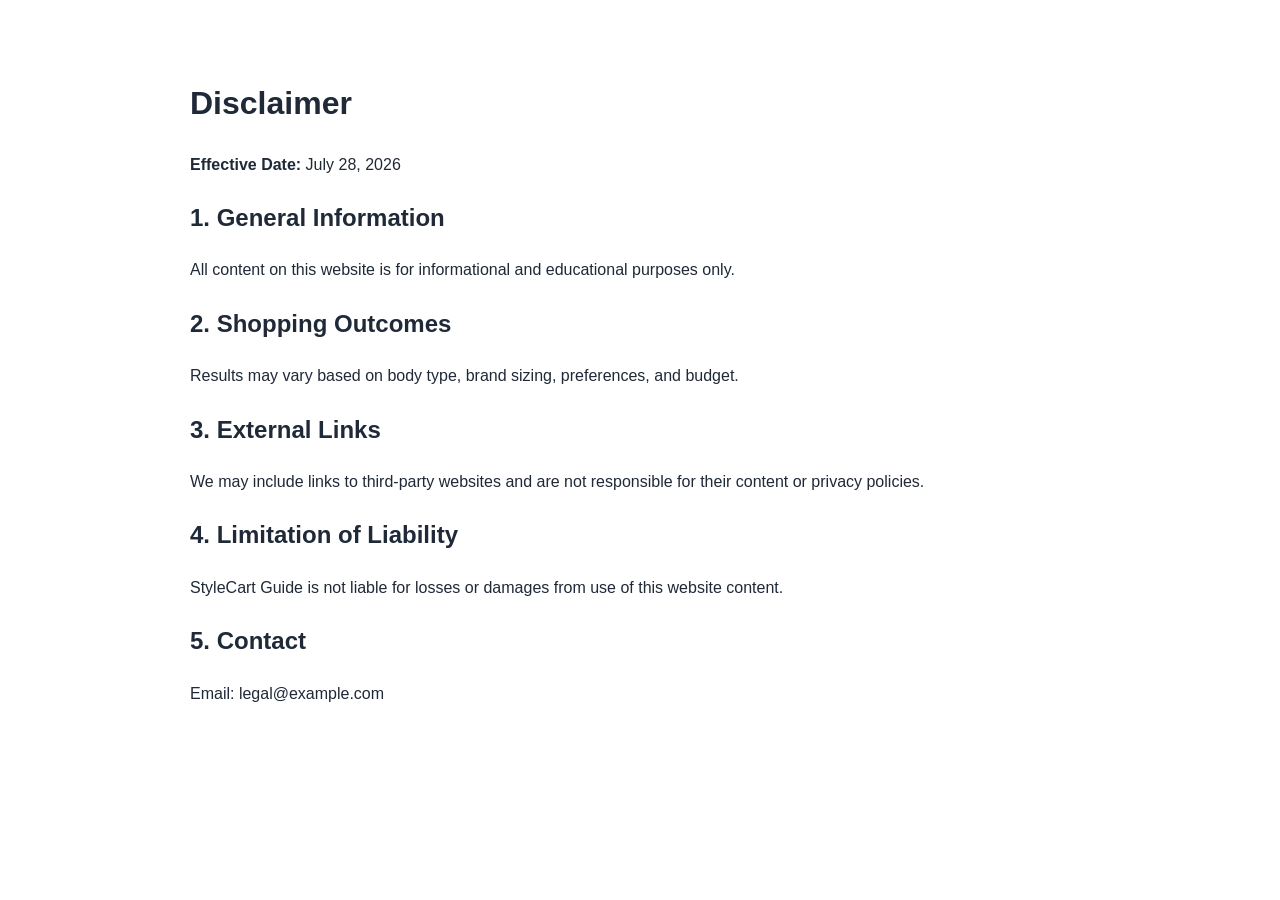
<file: public/disclaimer.html>
<!DOCTYPE html>
<html lang="en">
<head>
  <meta charset="UTF-8" />
  <meta name="viewport" content="width=device-width, initial-scale=1.0" />
  <title>Disclaimer | StyleCart Guide</title>
  <meta name="description" content="Disclaimer for StyleCart Guide." />
  <meta name="robots" content="index, follow" />
  <link rel="canonical" href="https://www.example.com/disclaimer.html" />
  <link rel="stylesheet" href="style.css" />
</head>
<body>
  <main class="section container legal">
    <h1>Disclaimer</h1>
    <p><strong>Effective Date:</strong> July 28, 2026</p>
    <h2>1. General Information</h2>
    <p>All content on this website is for informational and educational purposes only.</p>
    <h2>2. Shopping Outcomes</h2>
    <p>Results may vary based on body type, brand sizing, preferences, and budget.</p>
    <h2>3. External Links</h2>
    <p>We may include links to third-party websites and are not responsible for their content or privacy policies.</p>
    <h2>4. Limitation of Liability</h2>
    <p>StyleCart Guide is not liable for losses or damages from use of this website content.</p>
    <h2>5. Contact</h2>
    <p>Email: legal@example.com</p>
  </main>
</body>
</html>
</file>
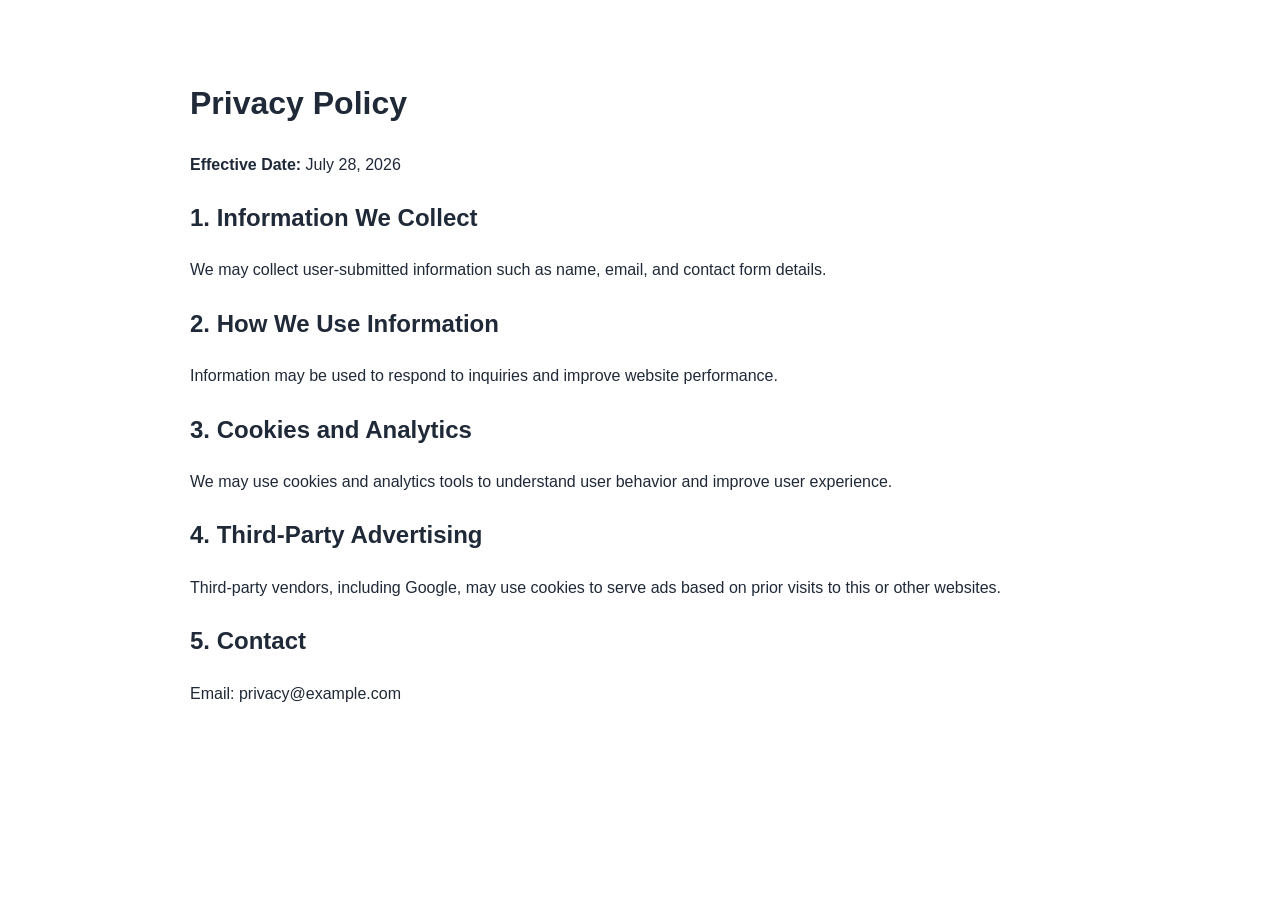
<file: public/privacy-policy.html>
<!DOCTYPE html>
<html lang="en">
<head>
  <meta charset="UTF-8" />
  <meta name="viewport" content="width=device-width, initial-scale=1.0" />
  <title>Privacy Policy | StyleCart Guide</title>
  <meta name="description" content="Privacy Policy for StyleCart Guide." />
  <meta name="robots" content="index, follow" />
  <link rel="canonical" href="https://www.example.com/privacy-policy.html" />
  <link rel="stylesheet" href="style.css" />
</head>
<body>
  <main class="section container legal">
    <h1>Privacy Policy</h1>
    <p><strong>Effective Date:</strong> July 28, 2026</p>
    <h2>1. Information We Collect</h2>
    <p>We may collect user-submitted information such as name, email, and contact form details.</p>
    <h2>2. How We Use Information</h2>
    <p>Information may be used to respond to inquiries and improve website performance.</p>
    <h2>3. Cookies and Analytics</h2>
    <p>We may use cookies and analytics tools to understand user behavior and improve user experience.</p>
    <h2>4. Third-Party Advertising</h2>
    <p>Third-party vendors, including Google, may use cookies to serve ads based on prior visits to this or other websites.</p>
    <h2>5. Contact</h2>
    <p>Email: privacy@example.com</p>
  </main>
</body>
</html>
</file>
<file: public/style.css>
:root{
  --bg:#ffffff; --text:#1f2937; --muted:#f8fafc; --primary:#7c3aed; --primary-dark:#6d28d9; --border:#e5e7eb; --soft:#f5f3ff;
}
*{box-sizing:border-box}
body{margin:0;font-family:Arial,sans-serif;color:var(--text);background:var(--bg);line-height:1.65}
.container{width:min(1140px,92%);margin:0 auto}
.site-header{position:sticky;top:0;z-index:100;background:#fff;border-bottom:1px solid var(--border)}
.nav-wrap{display:flex;justify-content:space-between;align-items:center;gap:16px;padding:14px 0}
.logo{text-decoration:none;color:var(--text);font-size:1.2rem;font-weight:800}
.nav-links{list-style:none;display:flex;flex-wrap:wrap;gap:14px;margin:0;padding:0}
.nav-links a{text-decoration:none;color:#374151;font-weight:600}
.nav-links a:hover,.footer-wrap a:hover,.read-more:hover{color:var(--primary)}
.hero{padding:56px 0;background:var(--soft)}
.hero-grid{display:grid;grid-template-columns:1.15fr 1fr;gap:28px;align-items:center}
.hero h1{font-size:clamp(2rem,5vw,3.2rem);line-height:1.12;margin:0 0 14px}
.eyebrow{color:var(--primary);font-weight:800;text-transform:uppercase;letter-spacing:.08em;font-size:.85rem}
.hero img{width:100%;border-radius:16px;border:1px solid var(--border);box-shadow:0 12px 30px rgba(15,23,42,.12)}
.section{padding:56px 0}.muted{background:var(--muted)}.article{max-width:900px}
.cards{display:grid;grid-template-columns:repeat(auto-fit,minmax(245px,1fr));gap:20px;margin-top:24px}
.card{background:#fff;border:1px solid var(--border);border-radius:14px;padding:14px}
.card img{width:100%;height:185px;object-fit:cover;border-radius:10px;margin-bottom:10px}
.read-more{text-decoration:none;color:var(--primary);font-weight:800}
.contact-form{max-width:640px;display:grid;gap:10px;margin-top:16px}
input,textarea{width:100%;padding:11px;border:1px solid #d1d5db;border-radius:8px;font:inherit}
.btn{display:inline-block;width:fit-content;background:var(--primary);color:#fff;text-decoration:none;border:none;padding:11px 18px;border-radius:8px;font-weight:800;cursor:pointer}
.btn:hover{background:var(--primary-dark)}
.site-footer{border-top:1px solid var(--border);padding:20px 0;background:#fff}
.footer-wrap{display:flex;justify-content:space-between;align-items:center;gap:12px;flex-wrap:wrap}
.footer-wrap a{text-decoration:none;color:#374151;font-weight:600}
.legal{max-width:900px}
@media (max-width:860px){.hero-grid{grid-template-columns:1fr}.nav-wrap{align-items:flex-start;flex-direction:column}}
</file>
